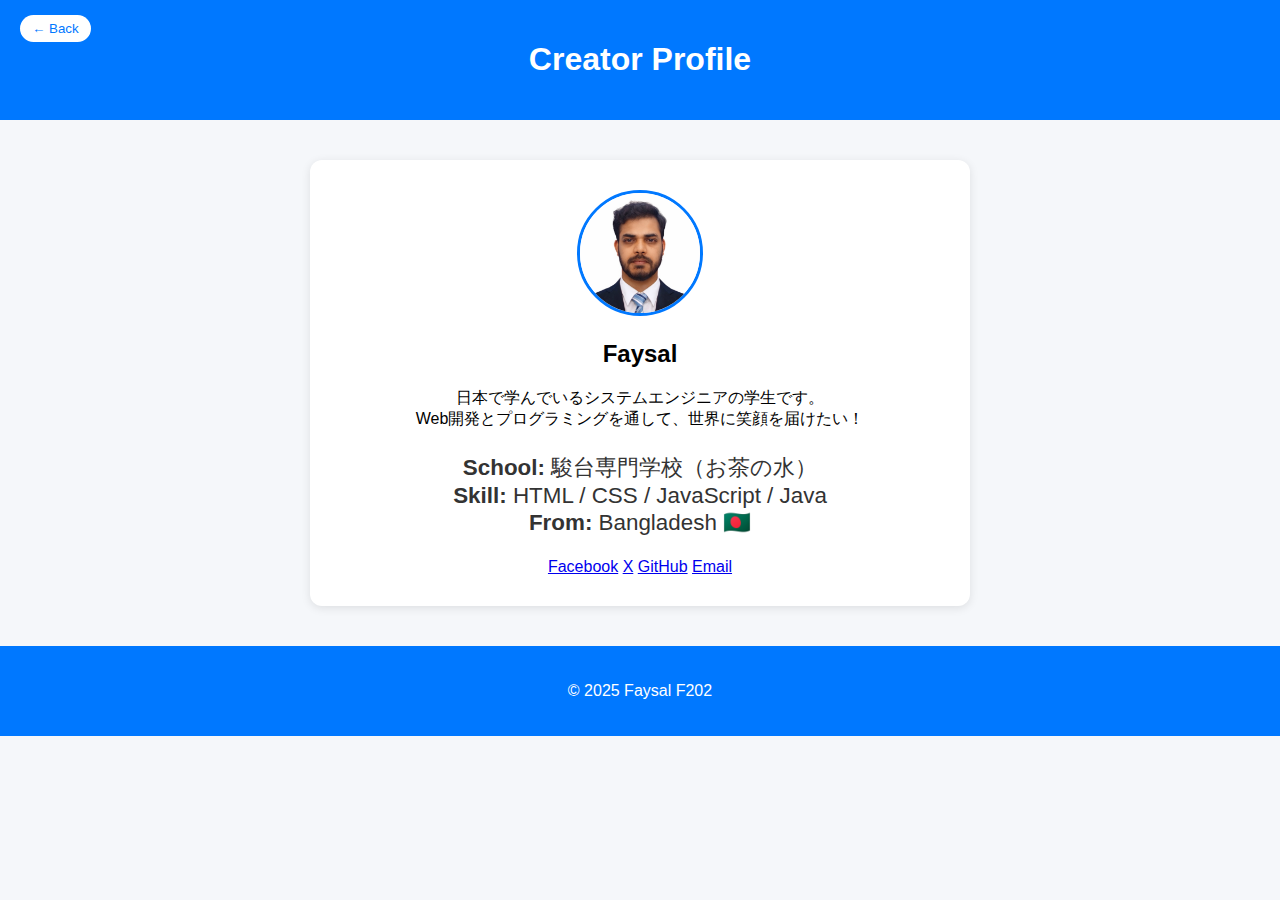
<file: creatorprofile/main.html>
<!DOCTYPE html>
<html lang="ja">
<head>
  <meta charset="UTF-8">
  <meta name="viewport" content="width=device-width, initial-scale=1.0">
  <title>Creator Profile - Faysal</title>
  <link rel="stylesheet" href="../creatorprofile/main.css">
</head>
<body>
  <header>
    <button onclick="history.back()" class="back-btn">← Back</button>
    <h1>Creator Profile</h1>
  </header>

  <section class="profile">
    <img src="../creatorprofile/faysal.jpg" alt="Faysal" class="profile-img">
    <h2>Faysal</h2>
    <p>日本で学んでいるシステムエンジニアの学生です。<br>
      Web開発とプログラミングを通して、世界に笑顔を届けたい！</p>

    <ul class="info">
      <li><strong>School:</strong> 駿台専門学校（お茶の水）</li>
      <li><strong>Skill:</strong> HTML / CSS / JavaScript / Java</li>
      <li><strong>From:</strong> Bangladesh 🇧🇩</li>
    </ul>

    <div class="social-links">
      <a href="https://www.facebook.com/share/1BWDe6HBm4/?mibextid=wwXIfr" target="_blank">Facebook</a>
      <a href="https://x.com/faysalahmad_?s=21" target="_blank">X</a>
      <a href="https://github.com/faysalahmadroot" target="_blank">GitHub</a>
      <a href="mailto:mrfaydo64@gmail.com">Email</a>
    </div>
  </section>

  <footer>
    <p>© 2025 Faysal F202</p>
  </footer>
</body>
</html>
</file>
<file: creatorprofile/main.css>
body {
  font-family: "Poppins", sans-serif;
  background: #f5f7fa;
  margin: 0;
  text-align: center;
}

header {
  background: #0078ff;
  color: white;
  padding: 20px;
  position: relative;
}

.back-btn {
  position: absolute;
  left: 20px;
  top: 15px;
  background: white;
  color: #0078ff;
  border: none;
  border-radius: 20px;
  padding: 6px 12px;
  cursor: pointer;
}

.profile {
  margin: 40px auto;
  max-width: 600px;
  background: white;
  border-radius: 12px;
  box-shadow: 0 2px 10px rgba(0,0,0,0.1);
  padding: 30px;
}

.profile-img {
  width: 120px;
  height: 120px;
  border-radius: 50%;
  object-fit: cover;
  border: 3px solid #0078ff;
}

.info {
  list-style: none;
  padding: 0;
  font-size: 1.4rem;
  color: #333;
}

footer {
  margin-top: 40px;
  padding: 20px;
  background: #0078ff;
  color: white;
}
</file>
